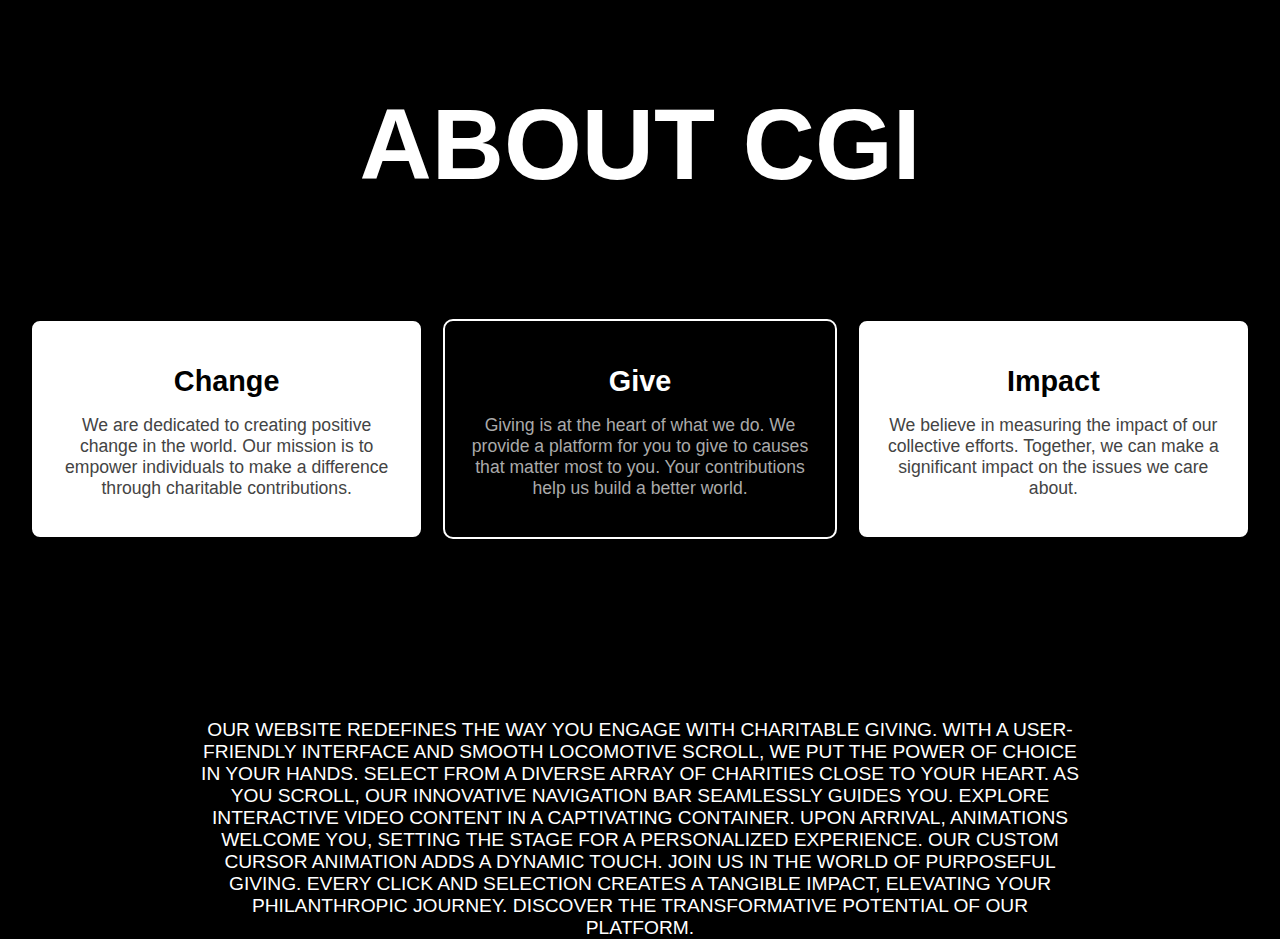
<file: about.html>
<!DOCTYPE html>
<html lang="en">
<head>
    <meta charset="UTF-8">
    <meta name="viewport" content="width=device-width, initial-scale=1.0">
    <link rel="stylesheet" href="abouts.css">
    <title>About CGI</title>
</head>
<body>
    <header>
        <h1>About CGI</h1>
    </header>
    <main>
        <section class="about-section">
            <h2>Change</h2>
            <p>
                We are dedicated to creating positive change in the world. 
                Our mission is to empower individuals to make a difference through charitable contributions.
            </p>
        </section>
        <section class="about-section">
            <h2>Give</h2>
            <p>
                Giving is at the heart of what we do. We provide a platform for you to give to causes that matter most to you. Your contributions help us build a better world.
            </p>
        </section>
        <section class="about-section">
            <h2>Impact</h2>
            <p>
                We believe in measuring the impact of our collective efforts. Together, we can make a significant impact on the issues we care about.
            </p>
        </section>
        
    </main>
    <div id="blog">Our website redefines the way you engage with charitable giving. With a user-friendly interface and smooth Locomotive Scroll, we put the power of choice in your hands. Select from a diverse array of charities close to your heart. As you scroll, our innovative navigation bar seamlessly guides you. Explore interactive video content in a captivating container. Upon arrival, animations welcome you, setting the stage for a personalized experience. Our custom cursor animation adds a dynamic touch. Join us in the world of purposeful giving. Every click and selection creates a tangible impact, elevating your philanthropic journey. Discover the transformative potential of our platform.</div>
</body>
</html>
</file>
<file: abouts.css>
body {
    font-family: Arial, sans-serif;
    background-color: #000;
    color: #fff;
    margin: 0;
    padding: 0;
}

header {
    text-align: center;
    background-color: #000;
    padding: 20px;
}

h1 {
    font-size: 100px;
    color: #fff;
    text-transform: uppercase;
    font-family: 'Franklin Gothic Medium', 'Arial Narrow', Arial, sans-serif;
    
}

main {
    display: flex;
    justify-content: space-between;
    padding: 20px;
}

.about-section {
    width: 30%;
    margin: 10px;
    padding: 20px;
    border: 2px solid #fff;
    background-color: #000;
    color: #fff;
    text-align: center;
    border-radius: 10px;
    transition: transform 0.3s;
}

.about-section:hover {
    transform: scale(1.05);
}

h2 {
    font-size: 1.8em;
    margin-bottom: 10px;
    color: #fff;
}

p {
    font-size: 1.1em;
    color: #aaa;
}

.about-section:nth-child(odd) {
    background-color: #fff;
    color: #000;
    border: 2px solid #000;
}

.about-section:nth-child(odd) h2 {
    color: #000;
}

.about-section:nth-child(odd) p {
    color: #444;
}

#blog{
    text-align: center;
    font-family: 'Franklin Gothic Medium', 'Arial Narrow', Arial, sans-serif;
    text-transform: uppercase;
    font-size: larger;
    margin-top: 150px;
    margin-left: 200px;
    margin-right: 200px;
   
}
</file>
